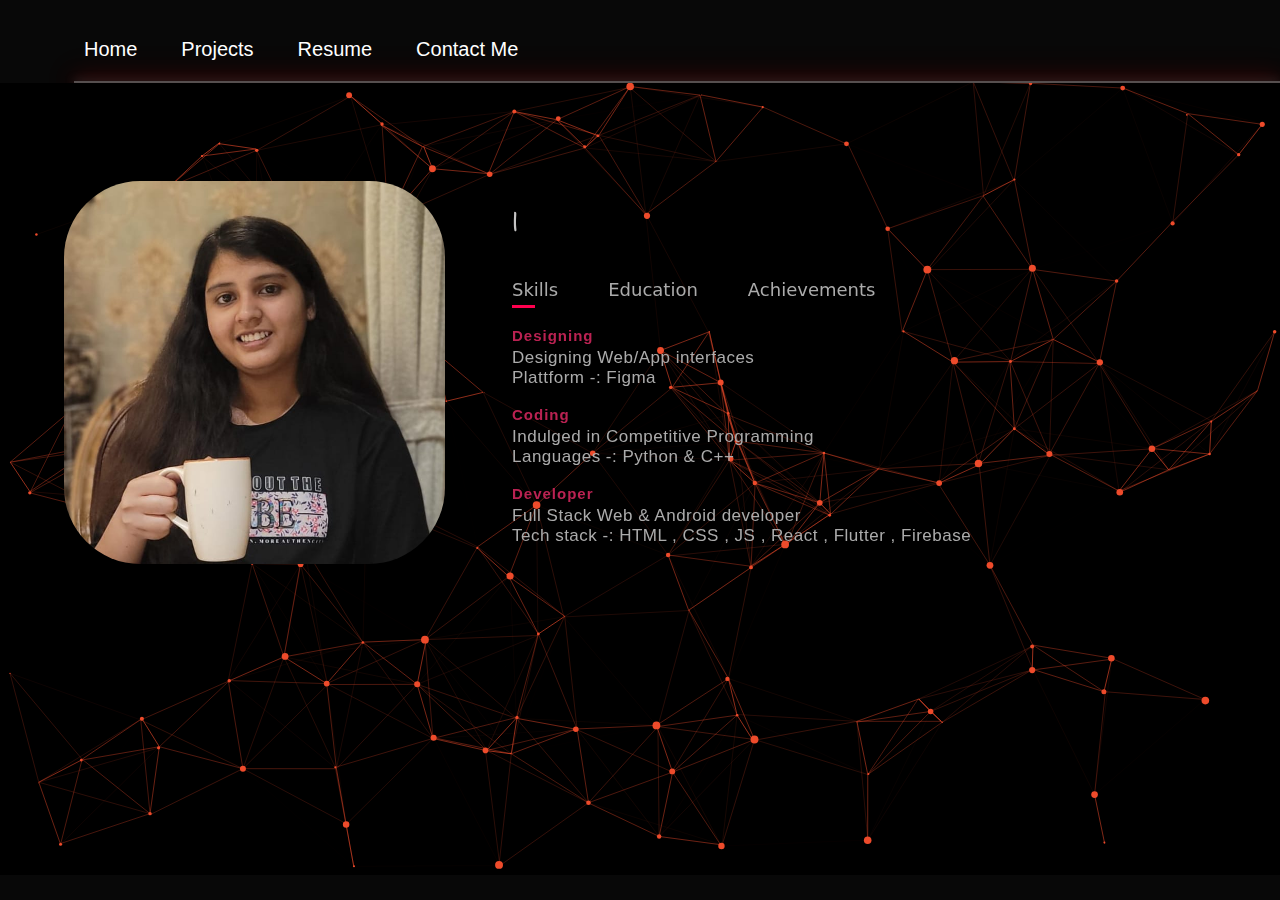
<file: index.html>
<!DOCTYPE html>
<html lang="en">
  <head>
    <meta charset="UTF-8" />
    <meta http-equiv="X-UA-Compatible" content="IE=edge" />
    <meta name="viewport" content="width=device-width, initial-scale=1.0" />
    <title>Portfolio</title>
    <link rel="stylesheet" href="./style.css" />
  </head>
  <body>
    <!-- Load an icon library to show a hamburger menu (bars) on small screens -->

    <link
      rel="stylesheet"
      href="https://cdnjs.cloudflare.com/ajax/libs/font-awesome/4.7.0/css/font-awesome.min.css"
    />

    <link
      href="https://fonts.googleapis.com/css2?family=Lato&family=Shantell+Sans:wght@300&family=Tilt+Neon&display=swap"
      rel="stylesheet"
    />
    <link
      href="https://fonts.googleapis.com/css2?family=Shantell+Sans:wght@300&family=Tilt+Neon&display=swap"
      rel="stylesheet"
    />
    <link
      href="https://fonts.googleapis.com/css2?family=Noto+Sans&family=Shantell+Sans:wght@300&display=swap"
      rel="stylesheet"
    />
    <link
      href="https://fonts.googleapis.com/css2?family=Noto+Serif&family=Shantell+Sans:wght@300&display=swap"
      rel="stylesheet"
    />

    <div class="header">
      <nav>
        <ul>
          <li><a href="./index.html">Home</a></li>
            <li><a href="./pages/portfolio.html">Projects</a></li>
            <li><a href="./pages/resume.html">Resume</a></li>
            <li><a href="./pages/contact_me.html">Contact Me</a></li>
        </ul>
      </nav>
    </div>

    <hr />
    <div id="particles-js">
      <div class="about">
        <!-- <div class="containerAbt"> -->
          <div class="rowAbt">
            <div class="columnAbt1">
              <img src="images/drishti_profile.jpeg" alt="" />
            </div>
            <div class="columnAbt2">
              <!-- <h1 class="title">About Me</h1> -->
              <p class="me" id="typewriter-text">
                Hello! I'm Drishti Agrawal, a passionate explorer of new horizons in tech. I love diving into my interests, refining my skills, and achieving goals. Here’s a glimpse into my journey of learning and growth!
              </p>
  
              <div class="tab-titles">
                <p class="tab-links active-link" onclick="opentab('skills-tab')">
                  Skills
                </p>
                <p class="tab-links" onclick="opentab('experience-tab')">
                  Education
                </p>
                <p class="tab-links" onclick="opentab('education-tab')">
                  Achievements
                </p>
              </div>
              <div class="tab-contents active-tab" id="skills-tab">
                <ul>
                  <li>
                    <span>Designing</span><br />
                    <p class="Design">
                      Designing Web/App interfaces <br />Plattform -: Figma
                    </p>
                  </li>
                  <li>
                    <span>Coding</span><br />
                    <p class="Design">
                      Indulged in Competitive Programming <br />Languages -: Python
                      & C++
                    </p>
                  </li>
                  <li>
                    <span>Developer</span><br />
                    <p class="Design">
                      Full Stack Web & Android developer <br />Tech stack -: HTML ,
                      CSS , JS , React , Flutter , Firebase
                    </p>
                  </li>
                </ul>
              </div>
              <div class="tab-contents" id="experience-tab">
                <ul>
                  <li>
                    <span>Primary education</span><br />
                    <p class="Design">
                      Jaipuria Vidyalaya <br />J.L.N. Marg , Jaipur
                    </p>
                  </li>
                  <li>
                    <span>Secondary & Senior Secondary</span><br />
                    <p class="Design">
                      Jaipuria Vidyalaya <br />J.L.N. Marg , Jaipur
                    </p>
                  </li>
                  <li>
                    <span>College</span><br />
                    <p class="Design">
                      Indian Institute of Technology, Jodhpur <br />Surpura Bypass
                      Rd, Karwar
                    </p>
                  </li>
                </ul>
              </div>
              <div class="tab-contents" id="education-tab">
                <ul>
                  <li>
                    <span>Inter IIT Tech Meet</span><br />
                    <p class="Design">
                      Contigent Member of Inter IIT Tech Meet'23 & '24 <br />Gained
                      12th position in the Low Prep PS'23 <br />
                      Gained 15th position in Mid Prep PS by Aptos'24
                    </p>
                  </li>
                  <li>
                    <span>Coding</span><br />
                    <p class="Design">
                      <a
                        href="https://www.codechef.com/users/drishti_2904"
                        target="_blank"
                      >
                        Codechef</a
                      >
                      : 3* coder <br /><a
                        href="https://codeforces.com/profile/DA2904"
                        target="_blank"
                      >
                        Codeforces</a
                      >
                      : pupil
                    </p>
                  </li>
                  <li>
                    <span>Software Development</span><br />
                    <p class="Design">
                      Got selected in top 10 teams of college in Smart India
                      Hackathon 2022 <br />Secured 3rd position in Programming
                      contest conducted by the Programming club of the institute
                    </p>
                  </li>
                </ul>
              </div>
            </div>
  
  
          </div>
        <!-- </div> -->
      </div>
    </div>

    <script src="../particles.js-master/particles.js"></script>
    <script src="../particles.js-master/demo/js/app.js"></script>
    <script>
      document.addEventListener("DOMContentLoaded", () => {
        const textElement = document.getElementById("typewriter-text");
        const textContent = textElement.textContent;
        textElement.textContent = ""; // Clear the text content
        let index = 0;

        function typeWriter() {
          if (index < textContent.length) {
            textElement.textContent += textContent.charAt(index);
            index++;
            setTimeout(typeWriter,50); // Adjust the speed of the typing here
          }
        }

        typeWriter();
      });

      var tablinks = document.getElementsByClassName("tab-links");
      var tabcontents = document.getElementsByClassName("tab-contents");
      function opentab(tabname) {
        for (tablink of tablinks) {
          tablink.classList.remove("active-link");
        }
        for (tabcontent of tabcontents) {
          tabcontent.classList.remove("active-tab");
        }
        event.currentTarget.classList.add("active-link");
        document.getElementById(tabname).classList.add("active-tab");
      }
    </script>
  </body>
</html>
</file>
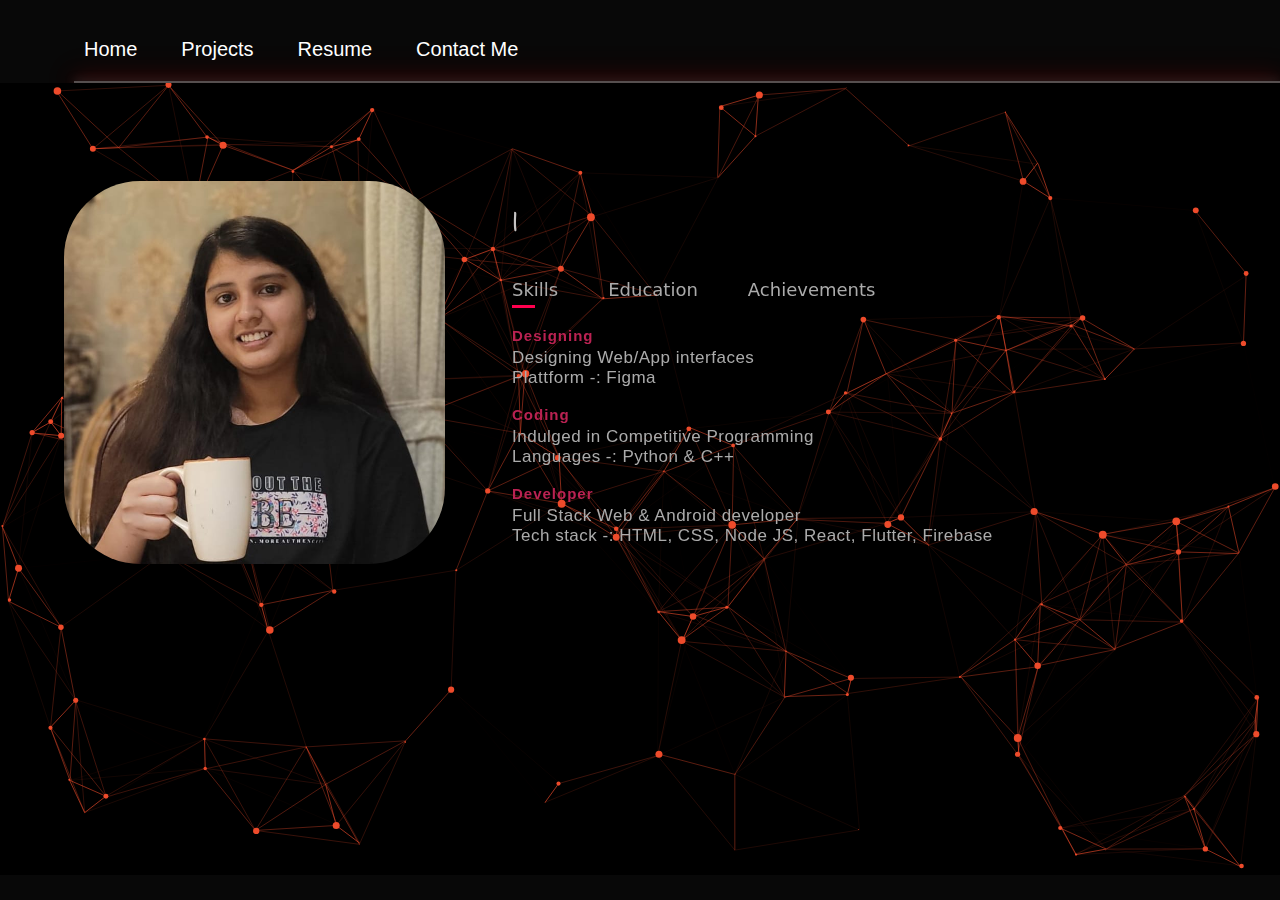
<file: home/index.html>
<!DOCTYPE html>
<html lang="en">
  <head>
    <meta charset="UTF-8" />
    <meta http-equiv="X-UA-Compatible" content="IE=edge" />
    <meta name="viewport" content="width=device-width, initial-scale=1.0" />
    <title>Home | Drishti Agrawal Portfolio</title>
    <link rel="icon" href="../da-logo.svg">
    <link rel="stylesheet" href="../style.css" />
  </head>
  <body>
    <!-- Load an icon library to show a hamburger menu (bars) on small screens -->

    <link
      rel="stylesheet"
      href="https://cdnjs.cloudflare.com/ajax/libs/font-awesome/4.7.0/css/font-awesome.min.css"
    />

    <link
      href="https://fonts.googleapis.com/css2?family=Lato&family=Shantell+Sans:wght@300&family=Tilt+Neon&display=swap"
      rel="stylesheet"
    />
    <link
      href="https://fonts.googleapis.com/css2?family=Shantell+Sans:wght@300&family=Tilt+Neon&display=swap"
      rel="stylesheet"
    />
    <link
      href="https://fonts.googleapis.com/css2?family=Noto+Sans&family=Shantell+Sans:wght@300&display=swap"
      rel="stylesheet"
    />
    <link
      href="https://fonts.googleapis.com/css2?family=Noto+Serif&family=Shantell+Sans:wght@300&display=swap"
      rel="stylesheet"
    />

    <div class="header">
      <nav>
        <ul>
          <li><a href="./">Home</a></li>
            <li><a href="../portfolio/">Projects</a></li>
            <li><a href="../resume/">Resume</a></li>
            <li><a href="../contact-me/">Contact Me</a></li>
        </ul>
      </nav>
    </div>

    <hr />
    <div id="particles-js">
      <div class="about">
        <!-- <div class="containerAbt"> -->
          <div class="rowAbt">
            <div class="columnAbt1">
              <img src="../images/drishti_profile.jpeg" alt="" />
            </div>
            <div class="columnAbt2">
              <!-- <h1 class="title">About Me</h1> -->
               <div class="me-intro">
                 <p class="me" id="typewriter-text">
                   Hello! I'm Drishti Agrawal, a passionate explorer of new horizons in tech. I love diving into my interests, refining my skills, and achieving goals. Here’s a glimpse into my journey of learning and growth!
                 </p>
               </div>
  
              <div class="tab-titles">
                <p class="tab-links active-link" onclick="opentab('skills-tab')">
                  Skills
                </p>
                <p class="tab-links" onclick="opentab('experience-tab')">
                  Education
                </p>
                <p class="tab-links" onclick="opentab('education-tab')">
                  Achievements
                </p>
              </div>
              <div class="tab-contents active-tab" id="skills-tab">
                <ul>
                  <li>
                    <span>Designing</span><br />
                    <p class="Design">
                      Designing Web/App interfaces <br />Plattform -: Figma
                    </p>
                  </li>
                  <li>
                    <span>Coding</span><br />
                    <p class="Design">
                      Indulged in Competitive Programming <br />Languages -: Python
                      & C++
                    </p>
                  </li>
                  <li>
                    <span>Developer</span><br />
                    <p class="Design">
                      Full Stack Web & Android developer <br />Tech stack -: HTML,
                      CSS, Node JS, React, Flutter, Firebase
                    </p>
                  </li>
                </ul>
              </div>
              <div class="tab-contents" id="experience-tab">
                <ul>
                  <li>
                    <span>Primary education</span><br />
                    <p class="Design">
                      Jaipuria Vidyalaya <br />J.L.N. Marg , Jaipur
                    </p>
                  </li>
                  <li>
                    <span>Secondary & Senior Secondary</span><br />
                    <p class="Design">
                      Jaipuria Vidyalaya <br />J.L.N. Marg , Jaipur
                    </p>
                  </li>
                  <li>
                    <span>College</span><br />
                    <p class="Design">
                      Indian Institute of Technology, Jodhpur <br />Surpura Bypass
                      Rd, Karwar
                    </p>
                  </li>
                </ul>
              </div>
              <div class="tab-contents" id="education-tab">
                <ul>
                  <li>
                    <span>Inter IIT Tech Meet</span><br />
                    <p class="Design">
                      Contigent Member of Inter IIT Tech Meet'23 & '24 <br />Gained
                      12th position in the Low Prep PS'23 <br />
                      Gained 15th position in Mid Prep PS by Aptos'24
                    </p>
                  </li>
                  <li>
                    <span>Coding</span><br />
                    <p class="Design">
                      <a
                        href="https://www.codechef.com/users/drishti_2904"
                        target="_blank"
                      >
                        Codechef</a
                      >
                      : 3* coder <br /><a
                        href="https://codeforces.com/profile/DA2904"
                        target="_blank"
                      >
                        Codeforces</a
                      >
                      : pupil
                    </p>
                  </li>
                  <li>
                    <span>Software Development</span><br />
                    <p class="Design">
                      Got selected in top 10 teams of college in Smart India
                      Hackathon 2022 <br />Secured 3rd position in Programming
                      contest conducted by the Programming club of the institute
                    </p>
                  </li>
                </ul>
              </div>
            </div>
          </div>
        <!-- </div> -->
      </div>
    </div>

    <script src="../particles.js-master/particles.js"></script>
    <script src="../particles.js-master/demo/js/app.js"></script>
    <script>
      document.addEventListener("DOMContentLoaded", () => {
        const textElement = document.getElementById("typewriter-text");
        const textContent = textElement.textContent;
        textElement.textContent = ""; // Clear the text content
        let index = 0;

        function typeWriter() {
          if (index < textContent.length) {
            textElement.textContent += textContent.charAt(index);
            index++;
            setTimeout(typeWriter,50); // Adjust the speed of the typing here
          }
        }

        typeWriter();
      });

      var tablinks = document.getElementsByClassName("tab-links");
      var tabcontents = document.getElementsByClassName("tab-contents");
      function opentab(tabname) {
        for (tablink of tablinks) {
          tablink.classList.remove("active-link");
        }
        for (tabcontent of tabcontents) {
          tabcontent.classList.remove("active-tab");
        }
        event.currentTarget.classList.add("active-link");
        document.getElementById(tabname).classList.add("active-tab");
      }
    </script>
  </body>
</html>
</file>
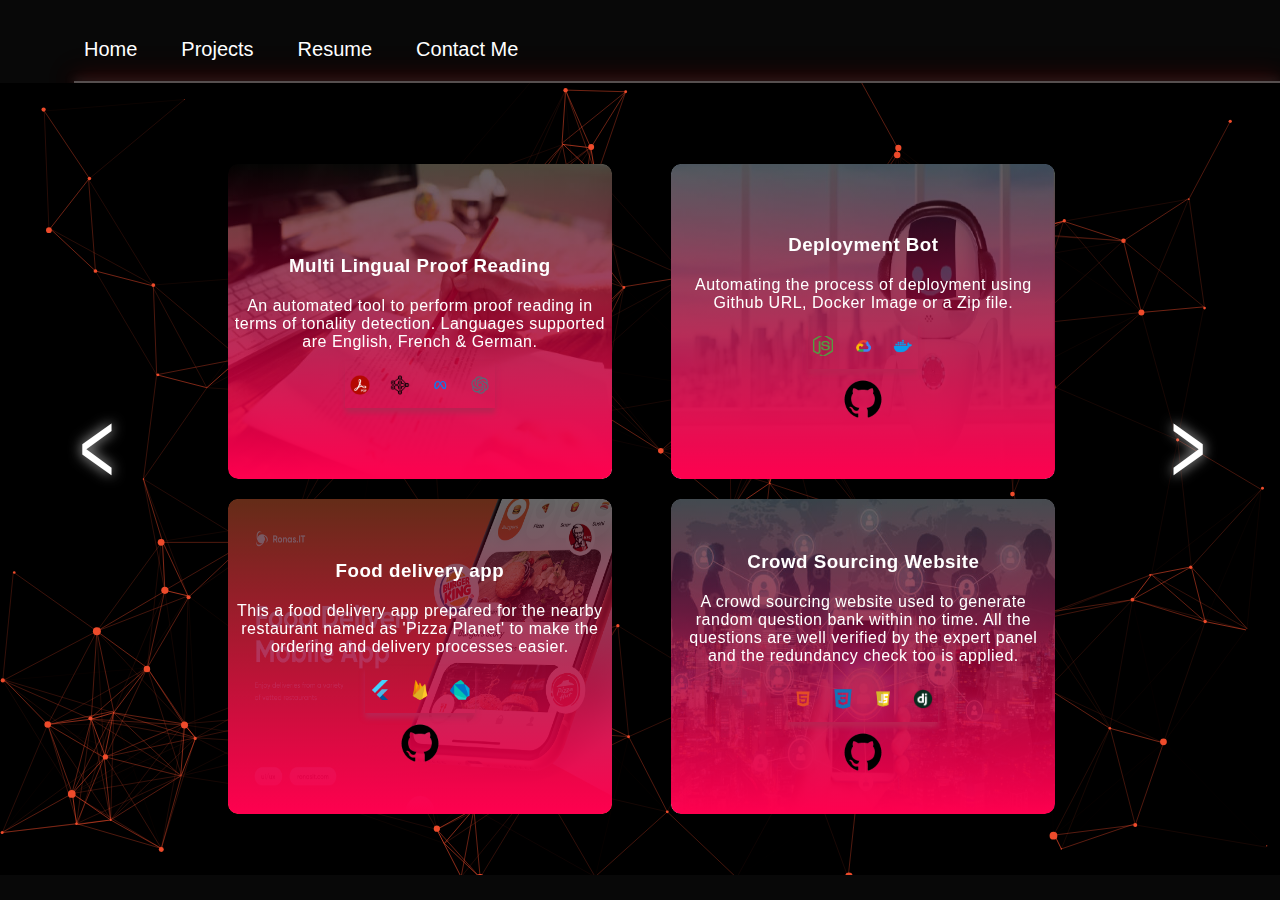
<file: portfolio/index.html>
<!DOCTYPE html>
<html lang="en">
  <head>
    <meta charset="UTF-8" />
    <meta http-equiv="X-UA-Compatible" content="IE=edge" />
    <meta name="viewport" content="width=device-width, initial-scale=1.0" />
    <title>Projects | Drishti Agrawal Portfolio</title>
    <link rel="icon" href="../da-logo.svg">
    <link rel="stylesheet" href="../style.css" />
    <link
      rel="stylesheet"
      href="https://cdnjs.cloudflare.com/ajax/libs/font-awesome/6.0.0-beta3/css/all.min.css"
    />
  </head>
  <body>
    <div class="header">
      <nav>
        <ul>
          <li><a href="../home/">Home</a></li>
            <li><a href="./">Projects</a></li>
            <li><a href="../resume/">Resume</a></li>
            <li><a href="../contact-me/">Contact Me</a></li>
        </ul>
      </nav>
    </div>
    <hr />
    <div id="particles-js">
      <div class="portfolio">
        <div class="carousel-container">
          <button id="prevBtn"><i><</i></button>
          <div class="work-list" id="workList"></div>
          <button id="nextBtn"><i>></i></button>
        </div>
        <div class="carousel-progress-bar">
          <div class="carousel-progress" id="carouselProgress"></div>
        </div>
      </div>

    </div>

    <script src="../particles.js-master/particles.js"></script>
    <script src="../particles.js-master/demo/js/app.js"></script>

    <script>
      // Array of project objects
      
      const projects = [
        {
          title: "Multi Lingual Proof Reading",
          description:
            "An automated tool to perform proof reading in terms of tonality detection. Languages supported are English, French & German.",
          image: "../images/proof-read.jpg",
          link: "",
          techStack: [
            { name: "NLP", icon: "../icons/pdf.webp" },
            { name: "Machine Learning", icon: "../icons/ML.png" },
            { name: "Machine Learning", icon: "../icons/meta.webp" },
            { name: "Machine Learning", icon: "../icons/gpt.png" },
          ],
        },
        {
          title: "Deployment Bot",
          description:
            "Automating the process of deployment using Github URL, Docker Image or a Zip file.",
          image: "../images/bot.webp",
          link: "https://github.com/AgrawalDrishti/SDE_Mini_Project",
          techStack: [
            { name: "Node.js", icon: "../icons/node.png" },
            { name: "Node.js", icon: "../icons/gcloud.png" },
            { name: "Docker", icon: "../icons/docker.webp" },
          ],
        },
        {
          title: "Food delivery app",
          description:
            "This a food delivery app prepared for the nearby restaurant named as 'Pizza Planet' to make the ordering and delivery processes easier.",
          image: "../images/pizzaPlanet2.png",
          link: "https://github.com/Asharma538/pizza_planet_app",
          techStack: [
            { name: "Flutter", icon: "../icons/Flutter.webp" },
            { name: "Firebase", icon: "../icons/firebase.webp" },
            { name: "Dart", icon: "../icons/dart.png" },
          ],
        },
        {
          title: "Crowd Sourcing Website",
          description:
            "A crowd sourcing website used to generate random question bank within no time. All the questions are well verified by the expert panel and the redundancy check too is applied.",
          image: "../images/quespy.jpg",
          link: "https://github.com/naman280104/QuesPy",
          techStack: [
            { name: "HTML", icon: "../icons/html-43.png" },
            { name: "CSS", icon: "../icons/css_img.webp" },
            { name: "JavaScript", icon: "../icons/JS.webp" },
            { name: "JavaScript", icon: "../icons/django.png" },
          ],
        },
        {
          title: "Screen Time Monitoring App",
          description:
            "A linux based desktop application built using PyQt5 and shell scripting to monitor the time spent on all the desktop applications by the users.",
          image: "../images/screen.jpeg",
          link: "https://github.com/Asharma538/OS_Project",
          techStack: [
            { name: "Python", icon: "../icons/python.png" },
            { name: "Shell Scripting", icon: "../icons/shellScripy.webp" },
            { name: "Shell Scripting", icon: "../icons/linux.png" },
          ],
        },
        {
          title: "On-Chain Radio",
          description:
            "Decentralised music streaming platform, built using Aptos blockchain",
          image: "../images/OIP.jpeg",
          link: "https://github.com/khushi-parikh/inter-iit-blockchain",
          techStack: [
            { name: "Solidity", icon: "../icons/type.png" },
            { name: "Blockchain", icon: "../icons/aptos.png" },
            { name: "Blockchain", icon: "../icons/css_img.webp" },
          ],
        },
        {
          title: "Yoga Med",
          description:
            "An app for All India Institute of Ayurveda to provide therapy through Music.",
          image: "../images/music.jpg",
          link: "https://github.com/AgrawalDrishti/SDE_Mini_Project",
          techStack: [
            { name: "Android", icon: "../icons/Flutter.webp" },
            { name: "Kotlin", icon: "../icons/dart.png" },
            { name: "Kotlin", icon: "../icons/firebase.webp" },
          ],
        },
        {
          title: "AR web application",
          description:
            "The web app provides the virtual laboratory to the students enabling them to perform physics experiments along with adequate measurements.",
          image: "../images/pika.jpg",
          link: "https://github.com/AgrawalDrishti/Unity_App_Simpulum",
          techStack: [
            { name: "Unity", icon: "../icons/unity.png" },
            { name: "C#", icon: "../icons/csharp.png" },
          ],
        },
        
      ];

      let currentIndex = 0;

      const projectsPerPage = 4;

      function createProjectCard(project) {
          // Generate the tech stack icons
          let techStackIcons = project.techStack
            .map(
              (tech) =>
                '<img src="' +
                tech.icon +
                '" alt="' +
                tech.name +
                '" title="' +
                tech.name +
                '" class="tech-icon">'
            )
            .join("");

          var card = '<div class="work">' +
            '<img src="' + project.image + '" alt="' + project.title + '" class="project-image">' + 
            '<div class="layer">' +
            '<h3>' + project.title + '</h3>' +
            '<p>' + project.description + '</p>' +
            '<div class="tech-stack">' +
              techStackIcons + // Use the generated icons here
            '</div>' // Close the .tech-stack container
            
            // Add the link icon if the project has a link
            if (project.link) {
              console.log(project.link);
              card += '<a href="' + project.link + '" target="_blank" >' +
                '<img src="../icons/git.png" alt="tab icon" >' +
                '</a>';
              }
              
          card +=  '</div>'; // Close the .layer container
          card += '</div>'; // Close the .work container

          console.log(card);
          return card;
      }

      function renderProjects() {
        const workList = document.getElementById("workList");
        const visibleProjects = projects.slice(
          currentIndex,
          currentIndex + projectsPerPage
        );
        workList.innerHTML = visibleProjects.map(createProjectCard).join("");
      }

      function nextProjects() {
        if (currentIndex + projectsPerPage < projects.length) {
          currentIndex += projectsPerPage;
          renderProjects();
        }
      }

      function prevProjects() {
        if (currentIndex - projectsPerPage >= 0) {
          currentIndex -= projectsPerPage;
          renderProjects();
        }
      }

      document
        .getElementById("nextBtn")
        .addEventListener("click", nextProjects);
      document
        .getElementById("prevBtn")
        .addEventListener("click", prevProjects);

      renderProjects();
    </script>
  </body>
</html>
</file>
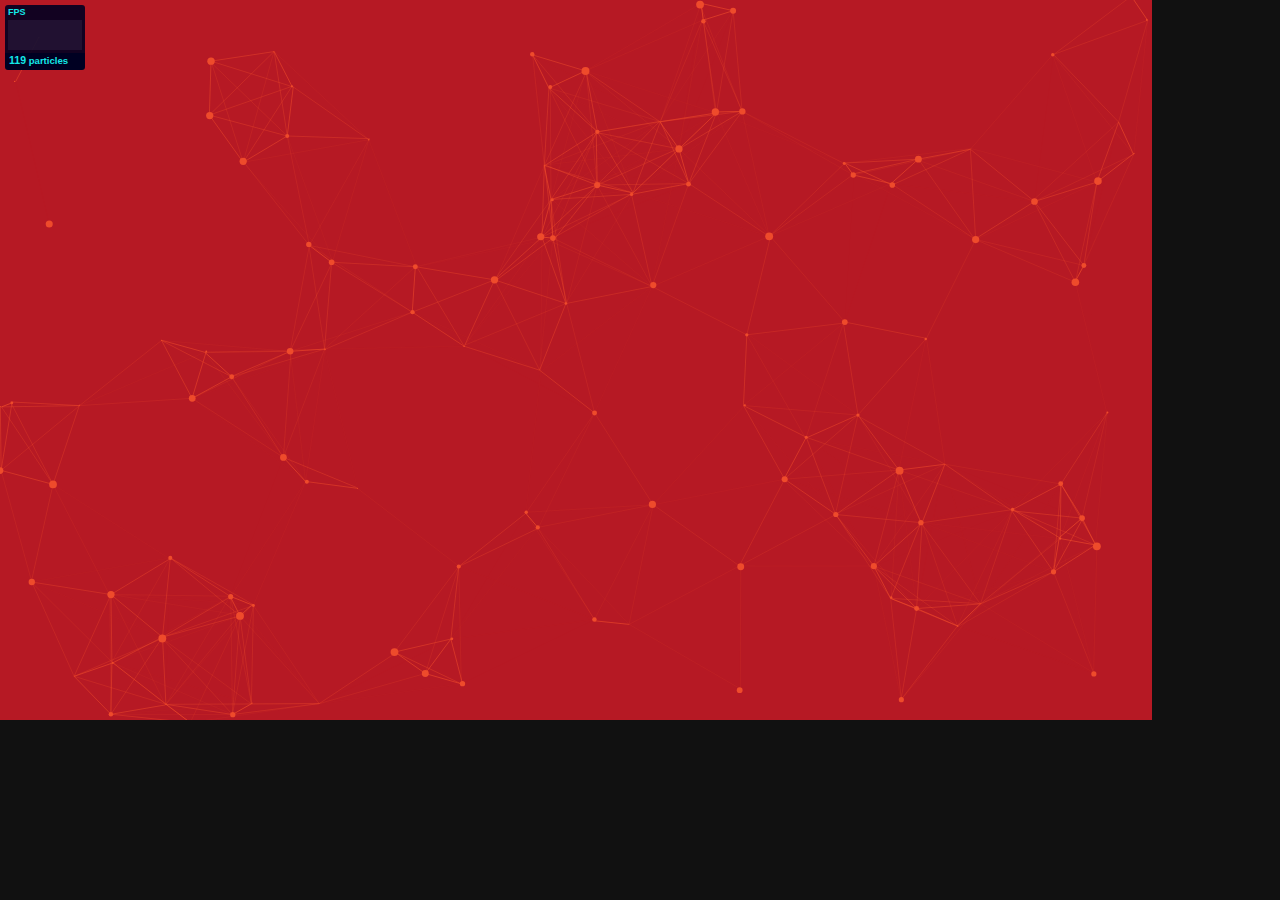
<file: particles.js-master/demo/index.html>
<!DOCTYPE html>
<html lang="en">
<head>
  <meta charset="utf-8">
  <title>particles.js</title>
  <meta name="description" content="particles.js is a lightweight JavaScript library for creating particles.">
  <meta name="author" content="Vincent Garreau" />
  <meta name="viewport" content="width=device-width, initial-scale=1.0, minimum-scale=1.0, maximum-scale=1.0, user-scalable=no">
  <link rel="stylesheet" media="screen" href="css/style.css">
</head>
<body>

<!-- count particles -->
<div class="count-particles">
  <span class="js-count-particles">--</span> particles
</div>

<!-- particles.js container -->
<div id="particles-js"></div>

<!-- scripts -->
<script src="../particles.js"></script>
<script src="js/app.js"></script>

<!-- stats.js -->
<script src="js/lib/stats.js"></script>
<script>
  var count_particles, stats, update;
  stats = new Stats;
  stats.setMode(0);
  stats.domElement.style.position = 'absolute';
  stats.domElement.style.left = '0px';
  stats.domElement.style.top = '0px';
  document.body.appendChild(stats.domElement);
  count_particles = document.querySelector('.js-count-particles');
  update = function() {
    stats.begin();
    stats.end();
    if (window.pJSDom[0].pJS.particles && window.pJSDom[0].pJS.particles.array) {
      count_particles.innerText = window.pJSDom[0].pJS.particles.array.length;
    }
    requestAnimationFrame(update);
  };
  requestAnimationFrame(update);
</script>

</body>
</html>
</file>
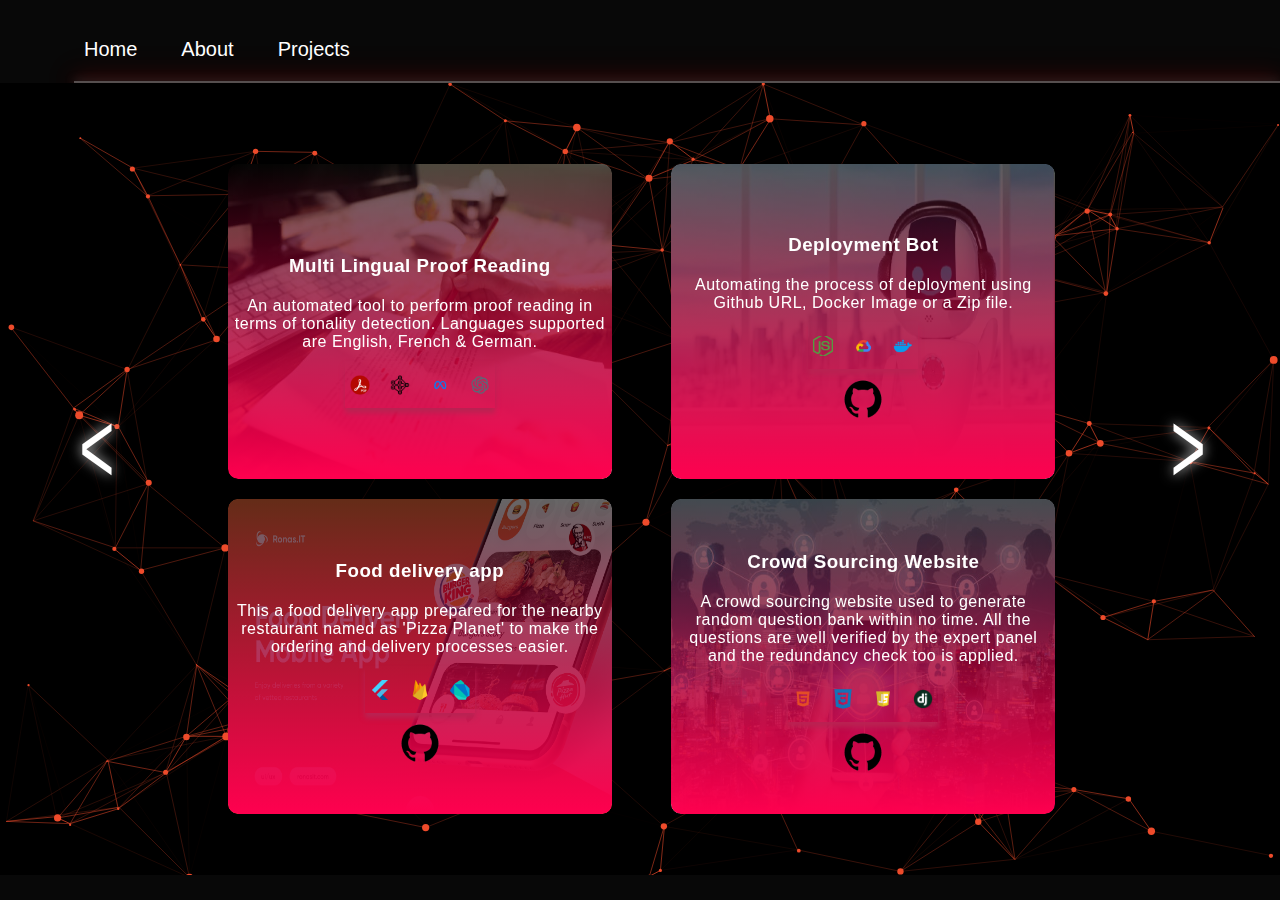
<file: portfolio.html>
<!DOCTYPE html>
<html lang="en">
  <head>
    <meta charset="UTF-8" />
    <meta http-equiv="X-UA-Compatible" content="IE=edge" />
    <meta name="viewport" content="width=device-width, initial-scale=1.0" />
    <title>Portfolio</title>
    <link rel="stylesheet" href="./style.css" />
    <link
      rel="stylesheet"
      href="https://cdnjs.cloudflare.com/ajax/libs/font-awesome/6.0.0-beta3/css/all.min.css"
    />
  </head>
  <body>
    <div class="header">
      <nav>
        <ul>
          <li><a href="./index.html">Home</a></li>
          <li><a href="./abt_me.html">About</a></li>
          <li><a href="./portfolio.html">Projects</a></li>
        </ul>
      </nav>
    </div>
    <hr />
    <div id="particles-js">
      <div class="portfolio">
        <div class="carousel-container">
          <button id="prevBtn"><i><</i></button>
          <div class="work-list" id="workList"></div>
          <button id="nextBtn"><i>></i></button>
        </div>
      </div>

    </div>
    <!-- <div class="infoCont">
      <div class="myinfo">
        <p class="infor">For more info :</p>
        <a
          href="https://www.linkedin.com/in/drishti-agrawal-a6b977229/"
          target="_blank"
          ><img src="./ll2.png" alt="llicon"
        /></a>
        <a href="https://discord.com/channels/@me"
          ><img src="./sqD.png" alt=""
        /></a>
        <a href="https://outlook.live.com/mail/0/"
          ><img src="./sqM.png" alt=""
        /></a>
        <a href="https://github.com/AgrawalDrishti"
          ><img src="./gt.png" alt=""
        /></a>
        <a href="https://www.instagram.com/"
          ><img src="./insta.png" alt=""
        /></a>
      </div>
    </div> -->


    <script src="./particles.js-master/particles.js"></script>
    <script src="./particles.js-master/demo/js/app.js"></script>

    <script>
      // Array of project objects
      
      const projects = [
        {
          title: "Multi Lingual Proof Reading",
          description:
            "An automated tool to perform proof reading in terms of tonality detection. Languages supported are English, French & German.",
          image: "proof-read.jpg",
          link: "",
          techStack: [
            { name: "NLP", icon: "./icons/pdf.webp" },
            { name: "Machine Learning", icon: "./icons/ML.png" },
            { name: "Machine Learning", icon: "./icons/meta.webp" },
            { name: "Machine Learning", icon: "./icons/gpt.png" },
          ],
        },
        {
          title: "Deployment Bot",
          description:
            "Automating the process of deployment using Github URL, Docker Image or a Zip file.",
          image: "bot.webp",
          link: "https://github.com/AgrawalDrishti/SDE_Mini_Project",
          techStack: [
            { name: "Node.js", icon: "./icons/node.png" },
            { name: "Node.js", icon: "./icons/gcloud.png" },
            { name: "Docker", icon: "./icons/docker.webp" },
          ],
        },
        {
          title: "Food delivery app",
          description:
            "This a food delivery app prepared for the nearby restaurant named as 'Pizza Planet' to make the ordering and delivery processes easier.",
          image: "./pizzaPlanet2.png",
          link: "https://github.com/Asharma538/pizza_planet_app",
          techStack: [
            { name: "Flutter", icon: "./icons/Flutter.webp" },
            { name: "Firebase", icon: "./icons/firebase.webp" },
            { name: "Dart", icon: "./icons/dart.png" },
          ],
        },
        {
          title: "Crowd Sourcing Website",
          description:
            "A crowd sourcing website used to generate random question bank within no time. All the questions are well verified by the expert panel and the redundancy check too is applied.",
          image: "./quespy.jpg",
          link: "https://github.com/naman280104/QuesPy",
          techStack: [
            { name: "HTML", icon: "./icons/html-43.png" },
            { name: "CSS", icon: "./icons/css_img.webp" },
            { name: "JavaScript", icon: "./icons/JS.webp" },
            { name: "JavaScript", icon: "./icons/django.png" },
          ],
        },
        {
          title: "Screen Time Monitoring App",
          description:
            "A linux based desktop application built using PyQt5 and shell scripting to monitor the time spent on all the desktop applications by the users.",
          image: "./screen.jpeg",
          link: "https://github.com/Asharma538/OS_Project",
          techStack: [
            { name: "Python", icon: "./icons/python.png" },
            { name: "Shell Scripting", icon: "./icons/shellScripy.webp" },
            { name: "Shell Scripting", icon: "./icons/linux.png" },
          ],
        },
        {
          title: "On-Chain Radio",
          description:
            "Decentralised music streaming platform, built using Aptos blockchain",
          image: "./OIP.jpeg",
          link: "https://github.com/khushi-parikh/inter-iit-blockchain",
          techStack: [
            { name: "Solidity", icon: "./icons/type.png" },
            { name: "Blockchain", icon: "./icons/aptos.png" },
            { name: "Blockchain", icon: "./icons/css_img.webp" },
          ],
        },
        {
          title: "Yoga Med",
          description:
            "An app for All India Institute of Ayurveda to provide therapy through Music.",
          image: "music.jpg",
          link: "https://github.com/AgrawalDrishti/SDE_Mini_Project",
          techStack: [
            { name: "Android", icon: "./icons/Flutter.webp" },
            { name: "Kotlin", icon: "./icons/dart.png" },
            { name: "Kotlin", icon: "./icons/firebase.webp" },
          ],
        },
        {
          title: "AR web application",
          description:
            "The web app provides the virtual laboratory to the students enabling them to perform physics experiments along with adequate measurements.",
          image: "./pika.jpg",
          link: "https://github.com/AgrawalDrishti/Unity_App_Simpulum",
          techStack: [
            { name: "Unity", icon: "./icons/unity.png" },
            { name: "C#", icon: "./icons/csharp.png" },
          ],
        },
        
      ];

      let currentIndex = 0;

      const projectsPerPage = 4;

      function createProjectCard(project) {
          // Generate the tech stack icons
          let techStackIcons = project.techStack
            .map(
              (tech) =>
                '<img src="' +
                tech.icon +
                '" alt="' +
                tech.name +
                '" title="' +
                tech.name +
                '" class="tech-icon">'
            )
            .join("");

          var card = '<div class="work">' +
            '<img src="' + project.image + '" alt="' + project.title + '" class="project-image">' + 
            '<div class="layer">' +
            '<h3>' + project.title + '</h3>' +
            '<p>' + project.description + '</p>' +
            '<div class="tech-stack">' +
              techStackIcons + // Use the generated icons here
            '</div>' // Close the .tech-stack container
            
            // Add the link icon if the project has a link
            if (project.link) {
              console.log(project.link);
              card += '<a href="' + project.link + '" target="_blank" >' +
                '<img src="./icons/git.png" alt="tab icon" >' +
                '</a>';
              }
              
          card +=  '</div>'; // Close the .layer container
          card += '</div>'; // Close the .work container

          console.log(card);
          return card;
      }


      // function createProjectCard(project) {
      //   // Generate the tech stack icons
      //   let techStackIcons = project.techStack
      //     .map(
      //       (tech) =>
      //         '<img src="' +
      //         tech.icon +
      //         '" alt="' +
      //         tech.name +
      //         '" title="' +
      //         tech.name +
      //         '" class="tech-icon">'
      //     )
      //     .join("");

      //   var card = '<div class="work">' +
      //     '<img src="' + project.image + '" alt="' + project.title + '" class="project-image">' + // Added class here
      //     '<div class="layer">' +
      //     '<h3>' + project.title + '</h3>' +
      //     '<p>' + project.description + '</p>' +
      //     '<div class="tech-stack">';

      //   // Loop through the techStack array to create icons and append them to the .tech-stack container
      //   project.techStack.forEach(function(tech) {
      //     card += '<img src="' + tech.icon + '" alt="' + tech.name + '" class="tech-icon">';
      //   });
      //   card += '</div>' + // Close the .tech-stack container
      //     '</div>' + // Close the .layer container
      //     (project.link ? '<a href="' + project.link + '" target="_blank"><img src=".icons/tab.png" alt="tab icon" class="tabIcon"></a>' : "") +
      //     '</div>'; // Close the .work container

      //   return card;
      // }

      function renderProjects() {
        const workList = document.getElementById("workList");
        const visibleProjects = projects.slice(
          currentIndex,
          currentIndex + projectsPerPage
        );
        workList.innerHTML = visibleProjects.map(createProjectCard).join("");
      }

      function nextProjects() {
        if (currentIndex + projectsPerPage < projects.length) {
          currentIndex += projectsPerPage;
          renderProjects();
        }
      }

      function prevProjects() {
        if (currentIndex - projectsPerPage >= 0) {
          currentIndex -= projectsPerPage;
          renderProjects();
        }
      }

      // Get the container element
      document
        .getElementById("nextBtn")
        .addEventListener("click", nextProjects);
      document
        .getElementById("prevBtn")
        .addEventListener("click", prevProjects);

      // Initial render of projects
      renderProjects();
    </script>
  </body>
</html>
</file>
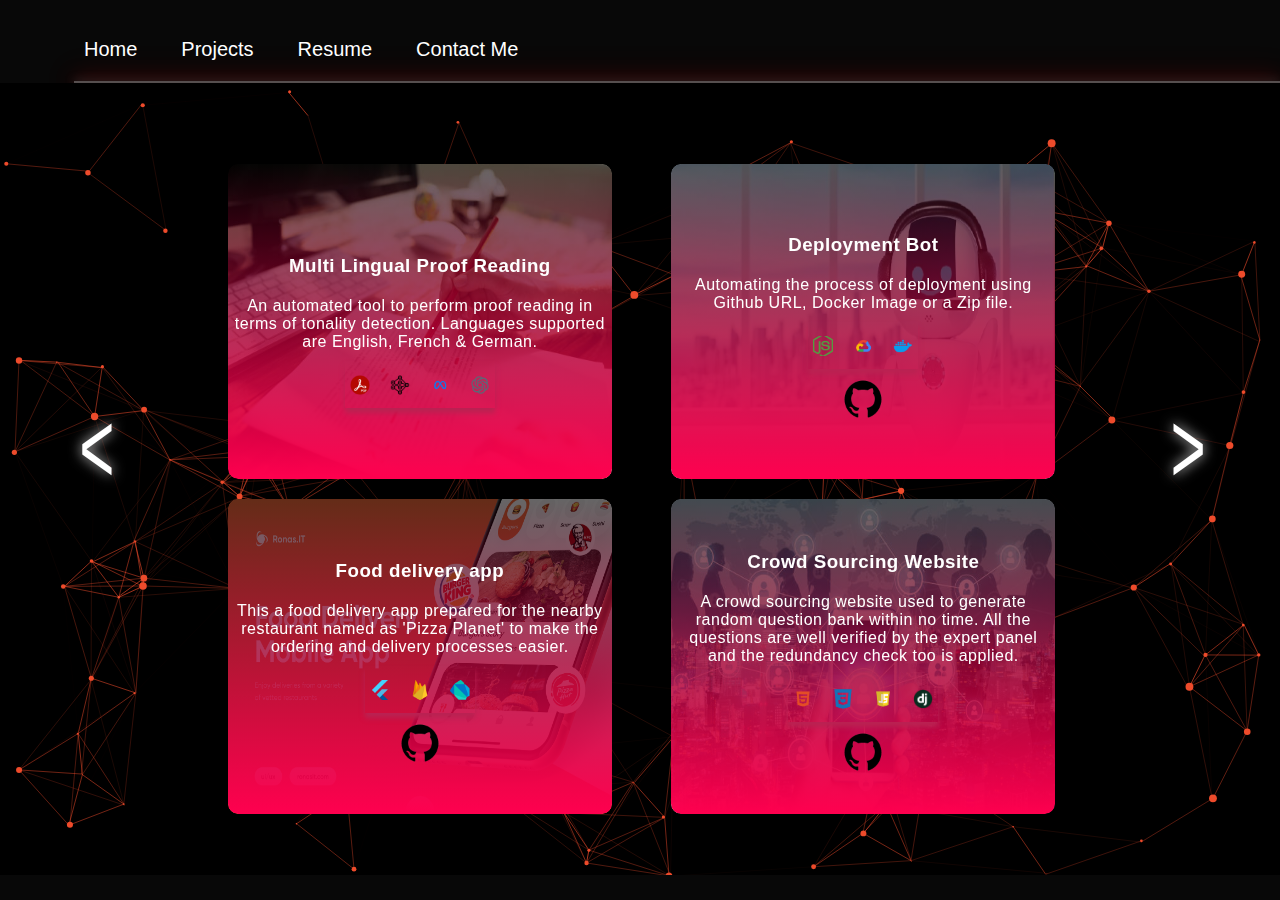
<file: pages/portfolio.html>
<!DOCTYPE html>
<html lang="en">
  <head>
    <meta charset="UTF-8" />
    <meta http-equiv="X-UA-Compatible" content="IE=edge" />
    <meta name="viewport" content="width=device-width, initial-scale=1.0" />
    <title>Projects</title>
    <link rel="stylesheet" href="../style.css" />
    <link
      rel="stylesheet"
      href="https://cdnjs.cloudflare.com/ajax/libs/font-awesome/6.0.0-beta3/css/all.min.css"
    />
  </head>
  <body>
    <div class="header">
      <nav>
        <ul>
          <li><a href="../index.html">Home</a></li>
            <li><a href="./portfolio.html">Projects</a></li>
            <li><a href="./resume.html">Resume</a></li>
            <li><a href="./contact_me.html">Contact Me</a></li>
        </ul>
      </nav>
    </div>
    <hr />
    <div id="particles-js">
      <div class="portfolio">
        <div class="carousel-container">
          <button id="prevBtn"><i><</i></button>
          <div class="work-list" id="workList"></div>
          <button id="nextBtn"><i>></i></button>
        </div>
      </div>

    </div>
    <!-- <div class="infoCont">
      <div class="myinfo">
        <p class="infor">For more info :</p>
        <a
          href="https://www.linkedin.com/in/drishti-agrawal-a6b977229/"
          target="_blank"
          ><img src="./ll2.png" alt="llicon"
        /></a>
        <a href="https://discord.com/channels/@me"
          ><img src="./sqD.png" alt=""
        /></a>
        <a href="https://outlook.live.com/mail/0/"
          ><img src="./sqM.png" alt=""
        /></a>
        <a href="https://github.com/AgrawalDrishti"
          ><img src="./gt.png" alt=""
        /></a>
        <a href="https://www.instagram.com/"
          ><img src="./insta.png" alt=""
        /></a>
      </div>
    </div> -->


    <script src="../particles.js-master/particles.js"></script>
    <script src="../particles.js-master/demo/js/app.js"></script>

    <script>
      // Array of project objects
      
      const projects = [
        {
          title: "Multi Lingual Proof Reading",
          description:
            "An automated tool to perform proof reading in terms of tonality detection. Languages supported are English, French & German.",
          image: "../images/proof-read.jpg",
          link: "",
          techStack: [
            { name: "NLP", icon: "../icons/pdf.webp" },
            { name: "Machine Learning", icon: "../icons/ML.png" },
            { name: "Machine Learning", icon: "../icons/meta.webp" },
            { name: "Machine Learning", icon: "../icons/gpt.png" },
          ],
        },
        {
          title: "Deployment Bot",
          description:
            "Automating the process of deployment using Github URL, Docker Image or a Zip file.",
          image: "../images/bot.webp",
          link: "https://github.com/AgrawalDrishti/SDE_Mini_Project",
          techStack: [
            { name: "Node.js", icon: "../icons/node.png" },
            { name: "Node.js", icon: "../icons/gcloud.png" },
            { name: "Docker", icon: "../icons/docker.webp" },
          ],
        },
        {
          title: "Food delivery app",
          description:
            "This a food delivery app prepared for the nearby restaurant named as 'Pizza Planet' to make the ordering and delivery processes easier.",
          image: "../images/pizzaPlanet2.png",
          link: "https://github.com/Asharma538/pizza_planet_app",
          techStack: [
            { name: "Flutter", icon: "../icons/Flutter.webp" },
            { name: "Firebase", icon: "../icons/firebase.webp" },
            { name: "Dart", icon: "../icons/dart.png" },
          ],
        },
        {
          title: "Crowd Sourcing Website",
          description:
            "A crowd sourcing website used to generate random question bank within no time. All the questions are well verified by the expert panel and the redundancy check too is applied.",
          image: "../images/quespy.jpg",
          link: "https://github.com/naman280104/QuesPy",
          techStack: [
            { name: "HTML", icon: "../icons/html-43.png" },
            { name: "CSS", icon: "../icons/css_img.webp" },
            { name: "JavaScript", icon: "../icons/JS.webp" },
            { name: "JavaScript", icon: "../icons/django.png" },
          ],
        },
        {
          title: "Screen Time Monitoring App",
          description:
            "A linux based desktop application built using PyQt5 and shell scripting to monitor the time spent on all the desktop applications by the users.",
          image: "../images/screen.jpeg",
          link: "https://github.com/Asharma538/OS_Project",
          techStack: [
            { name: "Python", icon: "../icons/python.png" },
            { name: "Shell Scripting", icon: "../icons/shellScripy.webp" },
            { name: "Shell Scripting", icon: "../icons/linux.png" },
          ],
        },
        {
          title: "On-Chain Radio",
          description:
            "Decentralised music streaming platform, built using Aptos blockchain",
          image: "../images/OIP.jpeg",
          link: "https://github.com/khushi-parikh/inter-iit-blockchain",
          techStack: [
            { name: "Solidity", icon: "../icons/type.png" },
            { name: "Blockchain", icon: "../icons/aptos.png" },
            { name: "Blockchain", icon: "../icons/css_img.webp" },
          ],
        },
        {
          title: "Yoga Med",
          description:
            "An app for All India Institute of Ayurveda to provide therapy through Music.",
          image: "../images/music.jpg",
          link: "https://github.com/AgrawalDrishti/SDE_Mini_Project",
          techStack: [
            { name: "Android", icon: "../icons/Flutter.webp" },
            { name: "Kotlin", icon: "../icons/dart.png" },
            { name: "Kotlin", icon: "../icons/firebase.webp" },
          ],
        },
        {
          title: "AR web application",
          description:
            "The web app provides the virtual laboratory to the students enabling them to perform physics experiments along with adequate measurements.",
          image: "../images/pika.jpg",
          link: "https://github.com/AgrawalDrishti/Unity_App_Simpulum",
          techStack: [
            { name: "Unity", icon: "../icons/unity.png" },
            { name: "C#", icon: "../icons/csharp.png" },
          ],
        },
        
      ];

      let currentIndex = 0;

      const projectsPerPage = 4;

      function createProjectCard(project) {
          // Generate the tech stack icons
          let techStackIcons = project.techStack
            .map(
              (tech) =>
                '<img src="' +
                tech.icon +
                '" alt="' +
                tech.name +
                '" title="' +
                tech.name +
                '" class="tech-icon">'
            )
            .join("");

          var card = '<div class="work">' +
            '<img src="' + project.image + '" alt="' + project.title + '" class="project-image">' + 
            '<div class="layer">' +
            '<h3>' + project.title + '</h3>' +
            '<p>' + project.description + '</p>' +
            '<div class="tech-stack">' +
              techStackIcons + // Use the generated icons here
            '</div>' // Close the .tech-stack container
            
            // Add the link icon if the project has a link
            if (project.link) {
              console.log(project.link);
              card += '<a href="' + project.link + '" target="_blank" >' +
                '<img src="../icons/git.png" alt="tab icon" >' +
                '</a>';
              }
              
          card +=  '</div>'; // Close the .layer container
          card += '</div>'; // Close the .work container

          console.log(card);
          return card;
      }


      // function createProjectCard(project) {
      //   // Generate the tech stack icons
      //   let techStackIcons = project.techStack
      //     .map(
      //       (tech) =>
      //         '<img src="' +
      //         tech.icon +
      //         '" alt="' +
      //         tech.name +
      //         '" title="' +
      //         tech.name +
      //         '" class="tech-icon">'
      //     )
      //     .join("");

      //   var card = '<div class="work">' +
      //     '<img src="' + project.image + '" alt="' + project.title + '" class="project-image">' + // Added class here
      //     '<div class="layer">' +
      //     '<h3>' + project.title + '</h3>' +
      //     '<p>' + project.description + '</p>' +
      //     '<div class="tech-stack">';

      //   // Loop through the techStack array to create icons and append them to the .tech-stack container
      //   project.techStack.forEach(function(tech) {
      //     card += '<img src="' + tech.icon + '" alt="' + tech.name + '" class="tech-icon">';
      //   });
      //   card += '</div>' + // Close the .tech-stack container
      //     '</div>' + // Close the .layer container
      //     (project.link ? '<a href="' + project.link + '" target="_blank"><img src=".icons/tab.png" alt="tab icon" class="tabIcon"></a>' : "") +
      //     '</div>'; // Close the .work container

      //   return card;
      // }

      function renderProjects() {
        const workList = document.getElementById("workList");
        const visibleProjects = projects.slice(
          currentIndex,
          currentIndex + projectsPerPage
        );
        workList.innerHTML = visibleProjects.map(createProjectCard).join("");
      }

      function nextProjects() {
        if (currentIndex + projectsPerPage < projects.length) {
          currentIndex += projectsPerPage;
          renderProjects();
        }
      }

      function prevProjects() {
        if (currentIndex - projectsPerPage >= 0) {
          currentIndex -= projectsPerPage;
          renderProjects();
        }
      }

      // Get the container element
      document
        .getElementById("nextBtn")
        .addEventListener("click", nextProjects);
      document
        .getElementById("prevBtn")
        .addEventListener("click", prevProjects);

      // Initial render of projects
      renderProjects();
    </script>
  </body>
</html>
</file>
<file: style.css>
* {
  box-sizing: border-box;
  margin: 0 ;
  padding: 0;
}

@font-face {
  font-family: 'Marvin Visions Variable';
  src: url("https://s3-us-west-2.amazonaws.com/s.cdpn.io/756881/MarvinVisionsTrial-Variable.ttf");
}

hr {
  margin-left: 5.8vw;
  height: 0.5px;
  border: solid 0.5px #93868690;
  box-shadow: 0 0 10px #696464c1, 0 0 20px #e60909c1, 0 0 30px #e60909c1;
}

body{
    background: #080808;
    /* padding-right: 10%; */
    margin: 0;
}

.header{
  margin-top: 2vh;
  padding:  10px 5%;
}

#particles {
  width: 100%;
  height: 100%;
  background-color: lightgreen; 
  margin-left: 10%;
}

#particles-js {
  background: black;
  height: 90%;
}

nav{
    
  /* margin-left: 15%; */
  display: flex;
  align-items: center;
  justify-content: space-between;
  flex-wrap: wrap;
  width: 100%;
}

nav ul li{
  display: inline-block;
  list-style: none;
  margin: 10px 20px;
  font-family: -apple-system, BlinkMacSystemFont, 
      'Segoe UI', Roboto, Oxygen, Ubuntu, Cantarell,
      'Open Sans', 'Helvetica Neue', sans-serif;
}

nav ul li a{
  text-decoration: none;
  color: #fff;
  font-size: 20px;
  position: relative;
}

nav ul li a::after{
  content: '';
  width: 0;
  height: 3px;
  background: #ff004f;
  position: absolute;
  left: 0;
  bottom: -6px;
  transition: 0.5s;
}

nav ul li a:hover::after{
  width: 100%;
}


.nav {
  position: fixed;
  top: 0;
  background: rgb(244, 226, 226);
  color: #f1f1f1;
  width: 100%;
  padding-left: 30px;
  padding-top: 20px;
  display: block;
  float: left;
  height: 10%;
  background-color: rgba(159, 157, 157, 0.166);
}

.nav a{
  position: relative;
  text-align: center;
  color: #f2f2f2;
  padding: 10% 16px;
  text-decoration: none;
  font-size: 22px;
  text-shadow: 1px 0.5px rgba(254, 255, 255, 0.37);
  font-family: 'Poppins' , sans-serif;
}

.nav a:hover{
  color: rgb(220, 57, 57);
  text-shadow: 1px 0.5px yellow;
  font-family: 'Poppins' , sans-serif;
}

.intro{
  position: fixed;
  top: 40%;
  color: #f2f2f2;
  left: 42%;
}

.intro p{
  position: relative;
  text-align: center;
  font-size: 30px;
  font-family: 'Lucida Sans', 'Lucida Sans Regular', 'Lucida Grande', 'Lucida Sans Unicode', Geneva, Verdana, sans-serif;
}

.my_intro img{
  height: 550px;
  position: fixed;
  top: 15%;
  color: #f2f2f2;
  left: 6%; 
  /* object-fit: contain; */
  /* filter: drop-shadow(20px 20px 20px rgba(128, 126, 126, 0.467)); */
  filter: drop-shadow(30px 10px 4px #4444dd);
}
.my_intro{
  position: fixed;
  height: 200;
  top: 15%;
  left: 2%;
  box-shadow: #f1f1f1;

  background-image: linear-gradient(blue, pink);
}

.myself{
  display: block;
  position: fixed;
  left: 60%;
  top: 60%;
}

.myself h1{
  position: fixed;
  font-family: "Lato";
  top: 15%;
  left: 59%;
  color: white;
  letter-spacing: 2px;
}

.about{
  padding-top: 80px;
  color: #ababab;
  pointer-events: auto;
  position: relative;
  z-index: 2;
}

.rowAbt{
  display: flex;
  justify-content: space-between;
  flex-wrap: wrap;
  pointer-events: auto;
}

.columnAbt1{
  flex-basis: 35%;
  pointer-events: none;
}

.columnAbt1 img{
  margin-left: 5vw;
  margin-top: 2vh;
  width: 85%;
  height: 95%;
  border-radius: 20%;
  pointer-events: none;
}

.columnAbt2{
  margin-top: 5vh;
  flex-basis: 60%;

}

.title{
  margin-bottom: 10px;
  font-size: 60px;
  font-weight: 600;
  color: #fff;
  font-family: system-ui, -apple-system, BlinkMacSystemFont, 'Segoe UI', Roboto, Oxygen, Ubuntu, Cantarell, 'Open Sans', 'Helvetica Neue', sans-serif;
}

.me{
  font-size: 20px;
  font-family: "Shantell Sans";
  font-weight: 500;
  color: #c5c4c4;
  width: 90%;
}

#typewriter-text::after {
  content: '|';
  display: inline-block;
  animation: blink 1s step-start infinite;
}

@keyframes blink {
  50% {
    opacity: 0;
  }
}

.tab-titles{
  display: flex;
  margin-top: 5vh;
  margin-bottom: 3vh;
  /* margin-top: 28px; */
}

.tab-links{
  margin-right: 50px;
  font-size: 18px;
  font-weight: 500;
  cursor: pointer;
  position: relative;
  font-family: system-ui, -apple-system, BlinkMacSystemFont, 'Segoe UI', Roboto, Oxygen, Ubuntu, Cantarell, 'Open Sans', 'Helvetica Neue', sans-serif;
}

.Design{
  padding-top: 3px;
  font-family: 'Gill Sans', 'Gill Sans MT', Calibri, 'Trebuchet MS', sans-serif;
  font-size: 17px;
  text-decoration: none;
  letter-spacing: 0.5px;
}

.Design a{
  text-decoration: none;
  color: rgb(132, 204, 235);
}

.tab-links::after{
  content: '';
  width: 0;
  height: 3px;
  background: #ff004f ;
  position: absolute;
  left: 0;
  bottom: -8px;
  transition: 0.5s;
}

.tab-links.active-link::after{
  width: 50%;
}

.tab-contents{
  left: 36vw;
  top: 48vh;
}

.tab-contents ul li{
  list-style: none;
  margin:  8px 0;
  padding-bottom: 10px;
}

.tab-contents ul li span{
  color: #ba2252;
  font-size: 15px;
  letter-spacing: 1px;
  font-weight: 600;
  font-family: sans-serif;
  
}

.tab-contents{
  display: none;
}

.tab-contents.active-tab{
  display: block;
}

.contact h1{
  color: white;
  position: fixed;
  top: 50%;
}

#particles-js {
  position: relative;
  width: 100%;
  min-height: 88vh; /* Ensure the container is at least full viewport height */
  overflow: hidden;
  z-index: 1;
}

/* Particles.js canvas styles */
#particles-js > canvas {
  position: absolute !important;
  top: 0;
  left: 0;
  width: 100% !important;
  height: 100% !important;
  z-index: 1; /* Place it behind the content */
}

/* Adjust the portfolio section to overlay the particles */
.portfolio {
  position: relative;
  z-index: 2; /* Ensure it's above the particles canvas */
  padding-left: 5%;
}

.portTitle{
  /* color: rgba(251, 240, 240, 0.873); */
  color: #f3cb7db6;
  font-size: 50px;
  text-align: center;
  font-weight: 700;
  letter-spacing: 1.5px;
  font-family: system-ui, -apple-system, BlinkMacSystemFont, 'Segoe UI', Roboto, Oxygen, Ubuntu, Cantarell, 'Open Sans', 'Helvetica Neue', sans-serif;

  /* font-family: system-ui, -apple-system, BlinkMacSystemFont, 'Segoe UI', Roboto, Oxygen, Ubuntu, Cantarell, 'Open Sans', 'Helvetica Neue', sans-serif; */
}

.work-list{
  display: grid;
  grid-template-columns: repeat(auto-fit , minmax(250px , 1fr));
  grid-gap: 1px;
  margin-top: 9vh;
}

.work{
  border-radius: 10px;
  position: relative;
  overflow: hidden;
  height: 35vh;
  width: 30vw;
}

.project-image{
  width: 100%;
  border-radius: 10px;
  display: block;
  height: 100%;
}

.layer{
  width: 100%;
  height:100% ;
  background : linear-gradient(rgba(0 , 0 , 0 , 0.6) , #ff004f);
  color: white;
  border-radius: 10px;
  position: absolute;
  left: 0;
  bottom: 0;
  overflow: hidden;
  display: flex;
  align-items: center;
  justify-content: center;
  flex-direction: column;
  padding: 0 5px;
  text-align: center;
  font-size: 16px;
  letter-spacing: 0.5px;
  font-family: 'Gill Sans', 'Gill Sans MT', Calibri, 'Trebuchet MS', sans-serif;
}

.layer h3{
  font: weight 500px; 
  margin: 20px;
}

.layer p{
  text-align: center;
  justify-content: center;
}

.layer a{
  /* margin-top: 45px ; */
  color: #ff004f;
  text-decoration: none;
  font-size: 18px;
  line-height: 60px;
  width: 60px;
  height: 60px;
  text-align: right;
}

.layer a img{
  /* border-radius: 50%; */
  width: 60px;
  height: 60px;
  align-items: right;
}

.myinfo{
  position: relative;
  align-items: center;
  color: white;
  display: flex;
  flex-direction: left;
  flex-basis: 10%;
  gap: 10px;
  margin-bottom: 40px;
}
.infor{
  color: rgb(215, 243, 174);
  font-size: 20px;
  font-family: sans-serif;
  font-weight: bold;
}
.myinfo img{
  background: black;
  height: 35px;
  width: 35px;
  border-radius: 10px;
  
}

.infoCont{
  position: absolute;
  margin-left: 38%;
  margin-top: 60px;
  align-items: center;
}


.carousel-container {
  position: relative;
  z-index: 2;
  display: flex;
  align-items: center;
  justify-content: space-between;
  width: 100%;
  padding-right: 5%;
}

.portfolio,
.carousel-container {
  pointer-events: none;
}

#workList {
  display: grid;
  grid-template-columns: repeat(2, 1fr); 
  gap: 20px;
  flex-grow: 0.33;
  justify-items: center;
}


.layer {
  color: white;
}

#prevBtn {
  width: 5vw;
  height: 5vw;
  background-color: transparent; 
  border: none;
  cursor: pointer;
  border-radius: 50%; 
  display: flex;
  align-items: center;
  justify-content: center;
  font-size: 60px; 
  color: white;
  transition: color 0.3s, text-shadow 0.3s; 
  line-height: 1; 
  text-align: center;
  transform: scaleY(1.7);
}

#prevBtn i {
  color: white; 
  font-size: 60px;
  text-shadow: 0 0 10px rgba(255, 255, 255, 0.8);
}

#prevBtn:hover i{
  text-shadow: 0 0 20px rgba(255, 0, 79, 1), 0 0 30px rgba(255, 0, 79, 0.7); /* Enhanced glow effect */
}

#nextBtn {
  width: 5vw;
  height: 5vw;
  background-color: transparent; 
  border: none;
  cursor: pointer;
  border-radius: 50%; 
  display: flex;
  align-items: center;
  justify-content: center;
  font-size: 60px; 
  color: white;
  transition: color 0.3s, text-shadow 0.3s; 
  line-height: 1; 
  text-align: center;
  transform: scaleY(1.7);
}

#nextBtn i {
  color: white; 
  font-size: 60px;
  text-shadow: 0 0 10px rgba(255, 255, 255, 0.8);
}

#nextBtn:hover i {
  text-shadow: 0 0 20px rgba(255, 0, 79, 1), 0 0 30px rgba(255, 0, 79, 0.7); 
}

.tech-stack {
  margin-top: 10px;
  display: flex;
  gap: 10px;
  background-image: linear-gradient(#e60746 #ad0036 );
  border-radius: px;
  height: 15%;
  align-items: center;
  justify-content: center;
  box-shadow: 0px 5px 5px #ba2252;
}

.tech-icon {
  width: 20px;
  height: 20px;
  margin: 5px;
  object-fit: cover;
}

.tab-icon {
  width: 25px; /* Adjust the size as needed */
  height: 25px;
  display: inline-block;
  margin-left: 5px;
  object-fit: contain; /* Ensures the icon fits within its container */
}


.tab-icon:hover {
  transform: scale(1.1); /* Slight zoom effect on hover */
  filter: brightness(1.2); /* Brightness effect on hover */
}

#prevBtn,
#nextBtn,
.work-list,
.work,
.work * {
  pointer-events: auto;
}

.resumeContainer {
  position: relative; /* Establish positioning context */
  margin-top: 1vh;
  height: 86vh;
  display: flex; /* Use flexbox for alignment */
  align-items: center;
  justify-content: center;
  z-index: 2; /* Higher than the canvas */
  pointer-events: none;
}

.resume{
  pointer-events: auto;
}

/* Contact Me Section */
.contactMe {
  width: 99vw;
  height: 82vh;
  display: flex;
  flex-direction: row;
  margin: 20px 0;
  pointer-events: none;
  z-index: 2;
  position: relative;
}

.left {
  flex: 1;
  padding: 20px;
  text-align: left;
  margin-left: 1vw;
  pointer-events: auto;
  height: 100%;
}

.right {
  flex: 1;
  display: flex;
  justify-content: center; 
  padding: 20px;
  width: 90%;
  margin: 0 auto;
  background-color: #1a1a1a; 
  border-radius: 10px; 
  height: 78%;
  margin-top: 12vh;
  margin-right: 4vw;
  pointer-events: auto;
}

.card-wrapper {
  width: 80%; 
  display: flex;
  flex-wrap: wrap;
  justify-content: space-between; 
  align-items: flex-start;
  margin-top: 5vh;
  height: 80%;
}

.left h1, .right h1 {
  color: rgb(226, 100, 127);
  text-align: left;
  margin-bottom: 20px;
  font-size: 40px;
  margin-left: 3.5vw;
  font-family: 'Gill Sans', 'Gill Sans MT', Calibri, 'Trebuchet MS', sans-serif;
}

#emailForm {
  color: white;
  font-size: 18px;
  margin-left: 3vw;
  background-color: #1a1a1a; /* Add background to make it more distinct */
  padding: 30px; /* Add padding for spacing */
  border-radius: 10px; /* Round the form edges */
  pointer-events: auto;
  height: 83.5%;
}

#emailForm label {
  display: block;
  font-size: 23px;
  color: #e4e4e4; 
  margin-bottom: 1px;
}

#emailForm input[type="text"],
#emailForm textarea {
  width: 100%;
  padding: 15px;
  font-size: 16px;
  margin-bottom: 20px;
  border: 1px solid #555; /* Darker border for a subtle effect */
  border-radius: 8px; /* Round input edges for a softer look */
  background-color: #2a2a2a; /* Darker input background for contrast */
  color: white;
  box-shadow: inset 0 0 10px rgba(0, 0, 0, 0.5); /* Add depth to inputs */
}

#emailForm input[type="text"]:focus,
#emailForm textarea:focus {
  outline: none; /* Remove default focus outline */
  border: 1px solid #666666;
}

#emailForm button {
  padding: 15px 30px;
  font-size: 16px;
  background-color: #ff004f;
  color: white;
  border: none;
  border-radius: 8px;
  cursor: pointer;
  transition: background-color 0.3s, transform 0.2s;
}

#emailForm button:hover {
  background-color: #ff3366; /* Slightly lighter hover effect */
  transform: scale(1.05); /* Small pop-out effect on hover */
}

#emailForm button:active {
  transform: scale(0.98); /* Slightly shrink on click */
}


.contact_card {
  display: flex;
  align-items: center;
  width: 45%; /* Slightly increased to minimize the gap between cards */
  background-color: #1a1a1a;
  border: 2px solid #444;
  box-shadow: 0 0 10px #444;
  text-decoration: none;
  color: white;
  padding: 15px;
  border-radius: 15px;
  gap: 10px;
  transition: transform 0.2s;
  margin-bottom: 2vh;
}

.contact_card:hover {
  transform: scale(1.05);
}

.contact_card img {
  height: 40px;
  width: 40px;
  object-fit: contain;
}

.contact_card p {
  margin: 0;
  font-size: 20px;
}

.contact_card.github {
  border-color: #333;
  box-shadow: 0 0 10px #333;
}

.contact_card.linkedin {
  border-color: #0077B5;
  box-shadow: 0 0 10px #0077B5;
}

.contact_card.email {
  border-color: #D44638;
  box-shadow: 0 0 10px #D44638;
}

.contact_card.instagram {
  border-color: #C13584;
  box-shadow: 0 0 10px #C13584;
}

.contact_card.hackerrank {
  border-color: #00EA64;
  box-shadow: 0 0 10px #00EA64;
}

.contact_card.codeforces {
  border-color: #2196f3;
  box-shadow: 0 0 10px #2196f3;
}

.contact_card.leetcode {
  border-color: #FFA116;
  box-shadow: 0 0 10px #FFA116;
}

.contact_card.gfg {
  border-color: #0F9D58;
  box-shadow: 0 0 10px #0F9D58;
}
</file>
<file: particles.js-master/demo/css/style.css>
/* =============================================================================
   HTML5 CSS Reset Minified - Eric Meyer
   ========================================================================== */

html,body,div,span,object,iframe,h1,h2,h3,h4,h5,h6,p,blockquote,pre,abbr,address,cite,code,del,dfn,em,img,ins,kbd,q,samp,small,strong,sub,sup,var,b,i,dl,dt,dd,ol,ul,li,fieldset,form,label,legend,table,caption,tbody,tfoot,thead,tr,th,td,article,aside,canvas,details,figcaption,figure,footer,header,hgroup,menu,nav,section,summary,time,mark,audio,video{margin:0;padding:0;border:0;outline:0;font-size:100%;vertical-align:baseline;background:transparent}
body{line-height:1}
article,aside,details,figcaption,figure,footer,header,hgroup,menu,nav,section{display:block}
nav ul{list-style:none}
blockquote,q{quotes:none}
blockquote:before,blockquote:after,q:before,q:after{content:none}
a{margin:0;padding:0;font-size:100%;vertical-align:baseline;background:transparent;text-decoration:none}
mark{background-color:#ff9;color:#000;font-style:italic;font-weight:bold}
del{text-decoration:line-through}
abbr[title],dfn[title]{border-bottom:1px dotted;cursor:help}
table{border-collapse:collapse;border-spacing:0}
hr{display:block;height:1px;border:0;border-top:1px solid #ccc;margin:1em 0;padding:0}
input,select{vertical-align:middle}
li{list-style:none}


/* =============================================================================
   My CSS
   ========================================================================== */

/* ---- base ---- */

html,body{ 
	width:100%;
	height:100%;
	background:#111;
}

html{
  -webkit-tap-highlight-color: rgba(0, 0, 0, 0);
}

body{
  font:normal 75% Arial, Helvetica, sans-serif;
}

canvas{
  display:block;
  vertical-align:bottom;
}


/* ---- stats.js ---- */

.count-particles{
  background: #000022;
  position: absolute;
  top: 48px;
  left: 0;
  width: 80px;
  color: #13E8E9;
  font-size: .8em;
  text-align: left;
  text-indent: 4px;
  line-height: 14px;
  padding-bottom: 2px;
  font-family: Helvetica, Arial, sans-serif;
  font-weight: bold;
}

.js-count-particles{
  font-size: 1.1em;
}

#stats,
.count-particles{
  -webkit-user-select: none;
  margin-top: 5px;
  margin-left: 5px;
}

#stats{
  border-radius: 3px 3px 0 0;
  overflow: hidden;
}

.count-particles{
  border-radius: 0 0 3px 3px;
}


/* ---- particles.js container ---- */

#particles-js{
  width: 90%;
  height: 80%;
  background-color: #b61924;
  background-image: url('');
  background-size: cover;
  background-position: 50% 50%;
  background-repeat: no-repeat;
}
</file>
